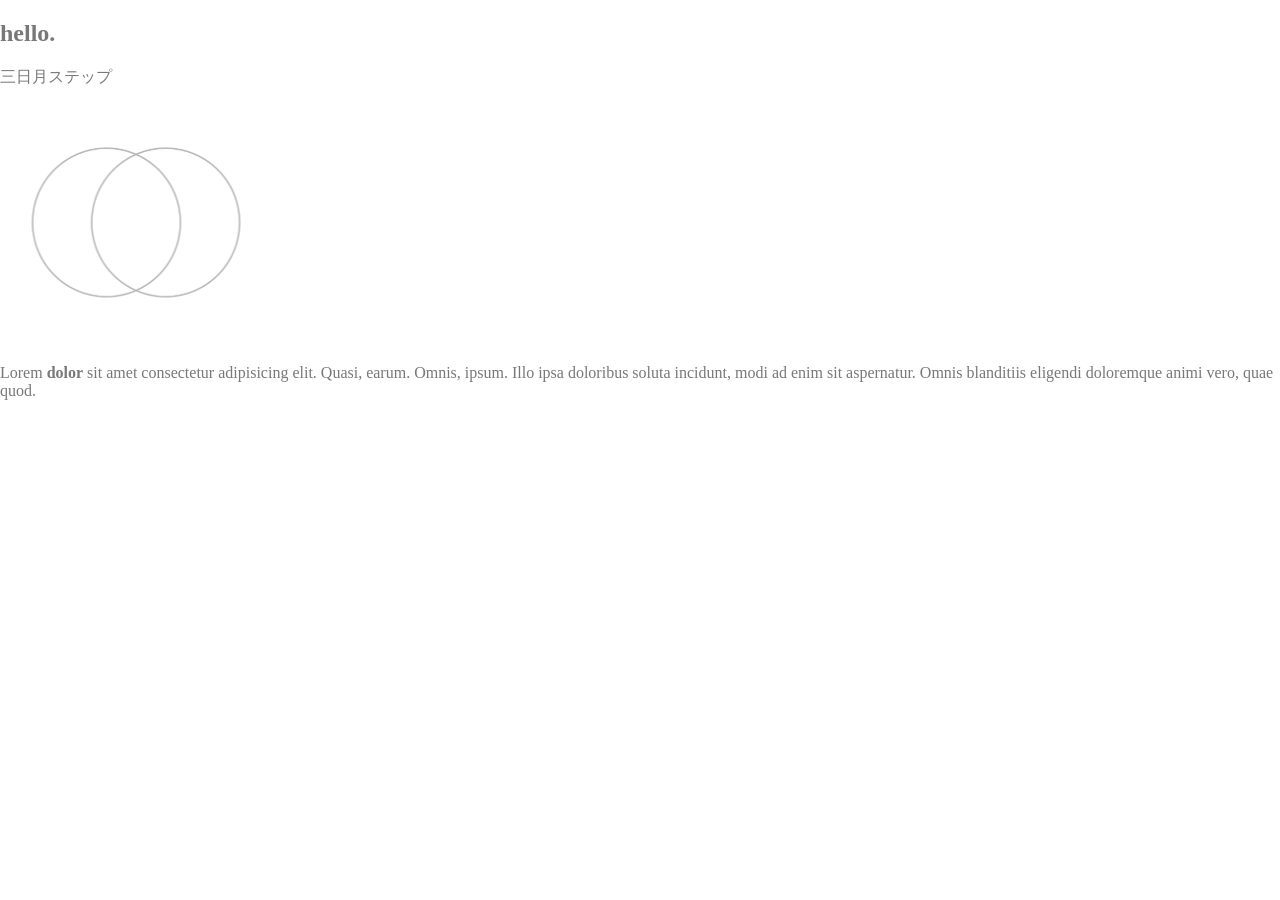
<file: 260305/index.html>
<!DOCTYPE html>
<html lang="en">

<head>
    <meta charset="UTF-8">
    <meta name="viewport" content="width=device-width, initial-scale=1.0">
    <title>Document</title>
    <link rel="stylesheet" href="style.css">
    <script src="sketch.js" defer></script>
</head>

<body>
    <!-- 127.0.0.1 is the address of your own computer; 5500 is the extention the live server is using-->

    <h2>hello.</h2>
    <a href="https://www.youtube.com/watch?v=a32hExt-TdI">三日月ステップ</a>
    <br><a href="https://editor.p5js.org/Tenmei-K/sketches/JynJsj_8p"><img src="mikatsuki.png"
            alt="image of mikatsuki fr p5js" style="height: 20vw;"></a>
    <p>Lorem <b>dolor</b> sit amet consectetur adipisicing elit. Quasi, earum. Omnis, ipsum. Illo ipsa doloribus soluta
        incidunt, modi ad enim sit aspernatur. Omnis blanditiis eligendi doloremque animi vero, quae quod.</p>


</body>

</html>
</file>
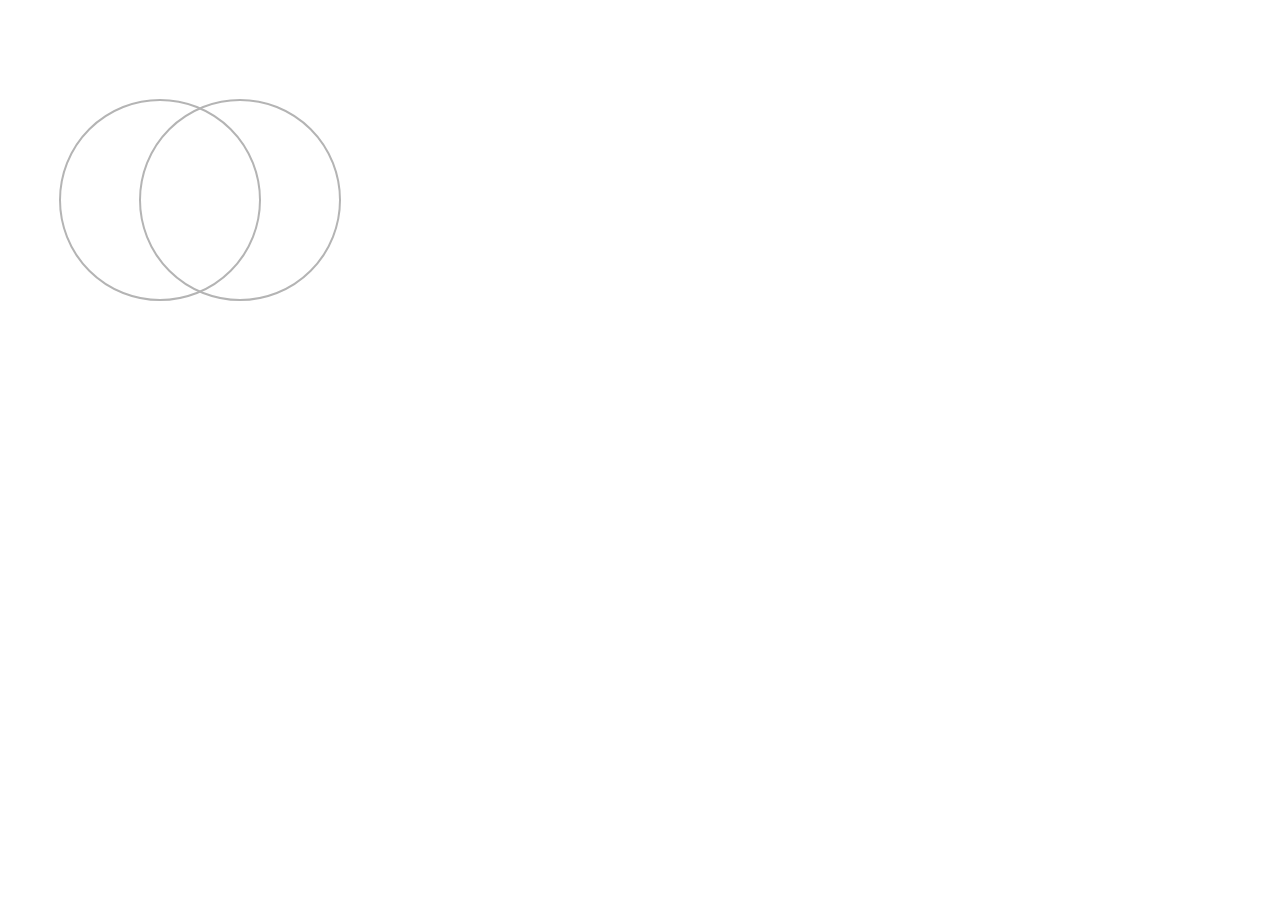
<file: 260305p5/index.html>
<!DOCTYPE html>
<html lang="en">
  <head>
    <meta charset="utf-8" />
    <meta name="viewport" content="width=device-width, initial-scale=1.0">

    <title>Sketch</title>

    <link rel="stylesheet" type="text/css" href="style.css">

    <script src="libraries/p5.min.js"></script>
    <script src="libraries/p5.sound.min.js"></script>
  </head>

  <body>
    <script src="sketch.js"></script>
  </body>
</html>
</file>
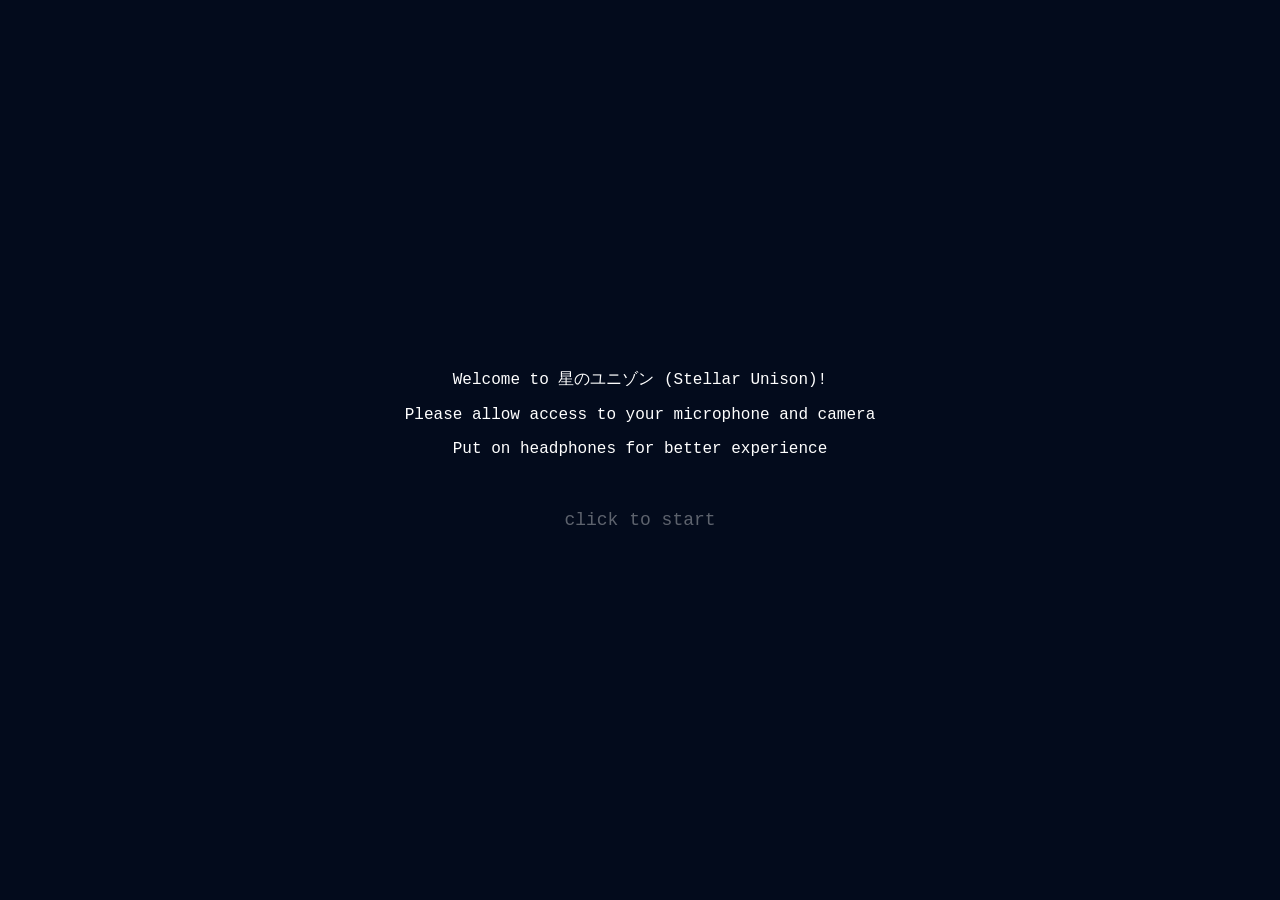
<file: project-b-gallery/index.html>
<!DOCTYPE html>
<html lang="en">

<head>
  <meta charset="utf-8" />
  <meta name="viewport" content="width=device-width, initial-scale=1.0">

  <title>Welcome!</title>

  <link rel="stylesheet" type="text/css" href="style.css">
  <script src="script.js" defer></script>
</head>

<body>
  <div class="text-wrapper">
    <p>Welcome to 星のユニゾン (Stellar Unison)!</p>
    <p>Please allow access to your microphone and camera</p>
    <p>Put on headphones for better experience</p>
    <br>
    <p id="click">click to start</p>
  </div>
</body>

</html>
</file>
<file: 260305/style.css>
html,
body {
  margin: 0;
  padding: 0;
}

canvas {
  display: block;
}

body {
  font-family: 'Times New Roman', Times, serif;
  color: rgb(120, 120, 120);
}

p {
  font-size: 16px;
}

a {
  text-decoration: none;
  color: rgb(120, 120, 120);
}
</file>
<file: 260305p5/style.css>
html, body {
  margin: 0;
  padding: 0;
}

canvas {
  display: block;
}
</file>
<file: project-b-gallery/style.css>
html,
body {
  margin: 0;
  padding: 0;
  left: 0;
}

canvas {
  display: block;
}

.text-wrapper {
  background-color: hsl(220, 81%, 6%);
  color: white;

  width: 100vw;
  height: 100vh;

  justify-content: center;
  align-content: center;

  text-align: center;
  font-size: 16px;
  font-family: 'Courier New', Courier, monospace;
}

#click {
  font-size: 18px;
}

.main-wrapper {
  max-width: window-width;
  margin: 0px;
  font-family: 'Courier New', Courier, monospace;
}
</file>
